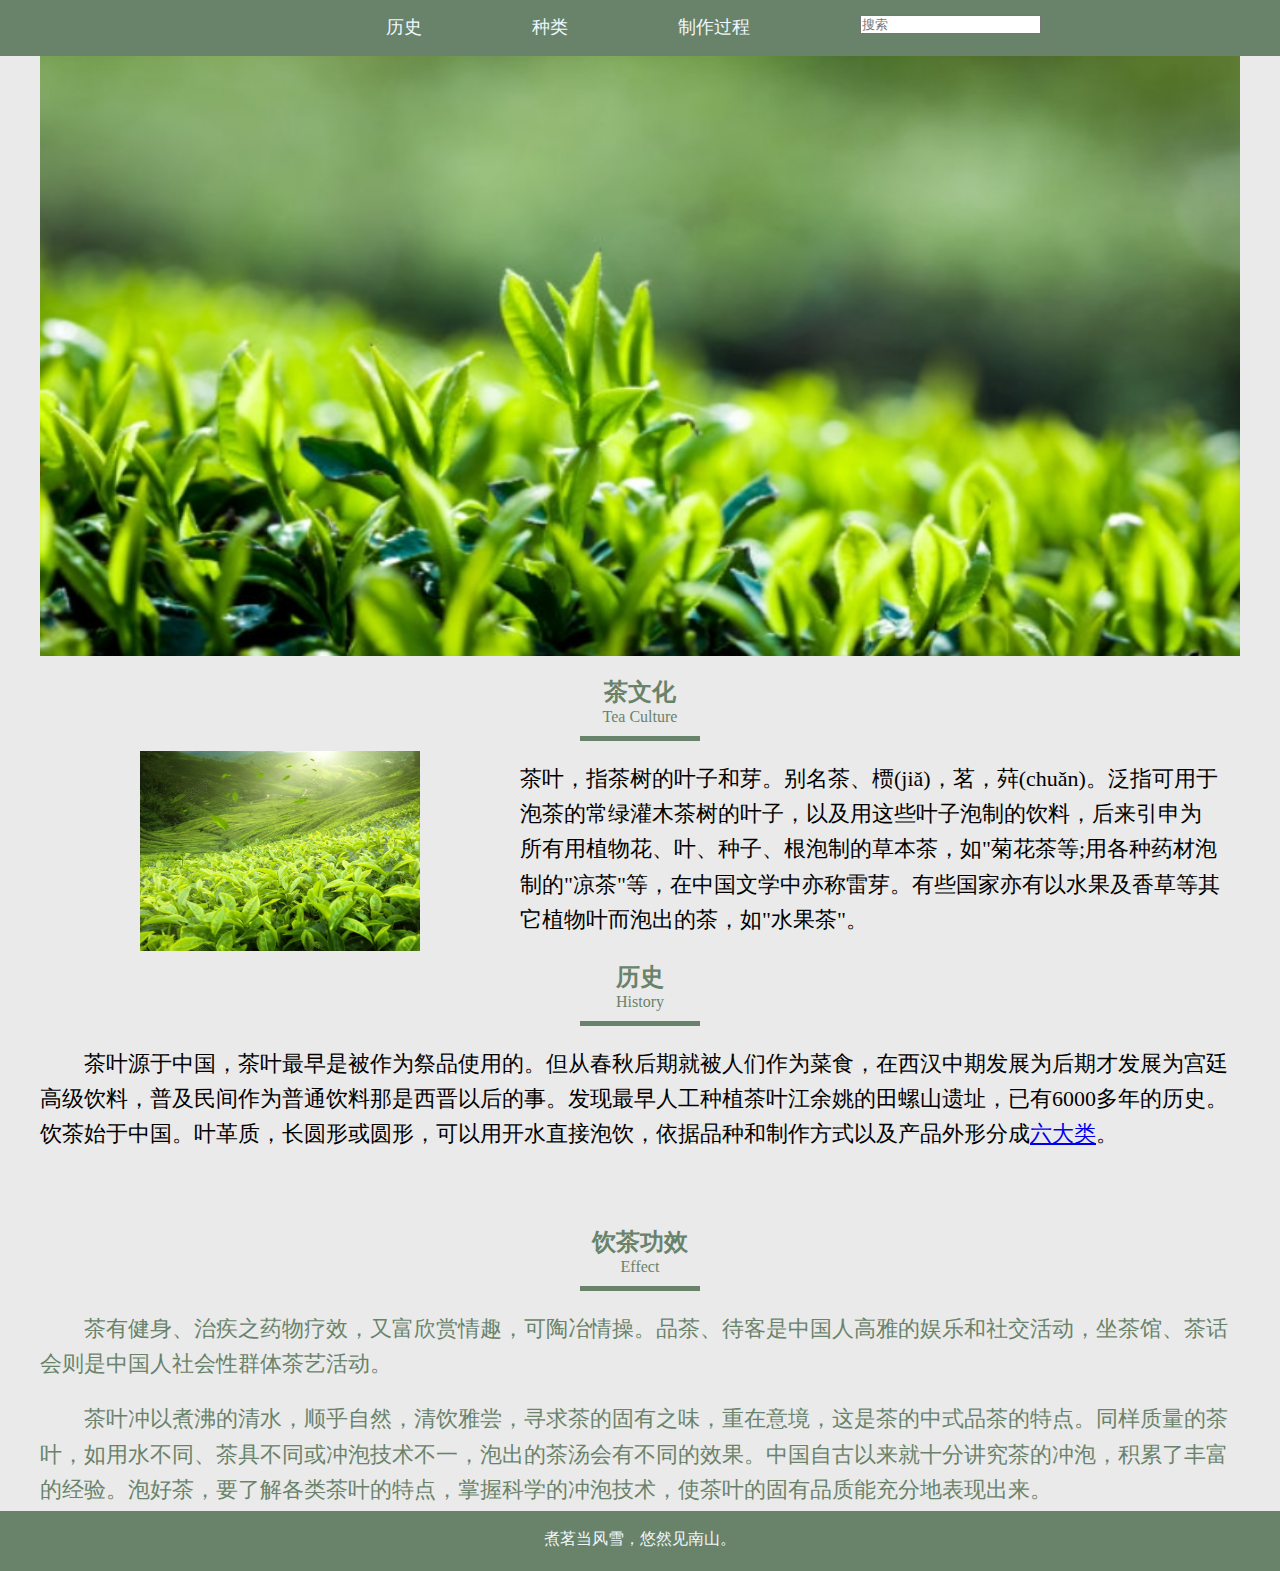
<file: index.html>
<!DOCTYPE html>
<html>
	<head>
		<meta charset="utf-8">
		<title>首页</title>
		<link href="style.css" rel="stylesheet">
	</head>
	<body>
		
		<div class="header">
			<div class="wrapper">
			<ul>
				<li><a href="index.html">历史</a></li>
				<li><a href="lei.html">种类</a></li>
				<li><a href="make.html">制作过程</a></li>
				<li class="no-boxshadow">
				<div class="search-box">
				<input type="text" placeholder="搜索">
				</div>
				</li>
			</ul>
		</div>
		</div>
		
		<div class="banner">
			<div class="wrapper">
			<div id="bao">
				<div id="photo">
				<img src="img/1.png" />
				<img src="img/2.png" />
				<img src="img/3.png" />
				<img src="img/4.png" />
				<img src="img/5.png" />
				</div>
				</div>
			</div>
		</div>
		
		<div class="content">
				<div class="wrapper">
				<div class="con">
					<h2>茶文化</h2>
					<p>Tea Culture</p>
				</div>
				
				<div class="tent">
					<img src="img/6.png" />
					<p>
						茶叶，指茶树的叶子和芽。别名茶、槚(jiǎ)，茗，荈(chuǎn)。泛指可用于泡茶的常绿灌木茶树的叶子，以及用这些叶子泡制的饮料，后来引申为所有用植物花、叶、种子、根泡制的草本茶，如"菊花茶等;用各种药材泡制的"凉茶"等，在中国文学中亦称雷芽。有些国家亦有以水果及香草等其它植物叶而泡出的茶，如"水果茶"。
					</p>
				</div>
				
				<div class="con">
				<h2>历史</h2>
				<p>History</p>
				</div>
				<div class="tent-p">
					<p>茶叶源于中国，茶叶最早是被作为祭品使用的。但从春秋后期就被人们作为菜食，在西汉中期发展为后期才发展为宫廷高级饮料，普及民间作为普通饮料那是西晋以后的事。发现最早人工种植茶叶江余姚的田螺山遗址，已有6000多年的历史。饮茶始于中国。叶革质，长圆形或圆形，可以用开水直接泡饮，依据品种和制作方式以及产品外形分成<a href="lei.html">六大类</a>。</p>
				</div>
				
				<div class="con">
				<h2>饮茶功效</h2>
				<p>Effect</p>
				</div>
				<div class="tent1">
					<p>茶有健身、治疾之药物疗效，又富欣赏情趣，可陶冶情操。品茶、待客是中国人高雅的娱乐和社交活动，坐茶馆、茶话会则是中国人社会性群体茶艺活动。</p>
					<p>茶叶冲以煮沸的清水，顺乎自然，清饮雅尝，寻求茶的固有之味，重在意境，这是茶的中式品茶的特点。同样质量的茶叶，如用水不同、茶具不同或冲泡技术不一，泡出的茶汤会有不同的效果。中国自古以来就十分讲究茶的冲泡，积累了丰富的经验。泡好茶，要了解各类茶叶的特点，掌握科学的冲泡技术，使茶叶的固有品质能充分地表现出来。</p>
				</div>
				
				</div>
		</div>
		
		<div class="fotter">
			<div class="wrapper">
				<p>煮茗当风雪，悠然见南山。</p>
			</div>
		</div>
		
		
		
		
		
		
		
		
		
		
		
		
		
		
		
		
	</body>
</html>
</file>
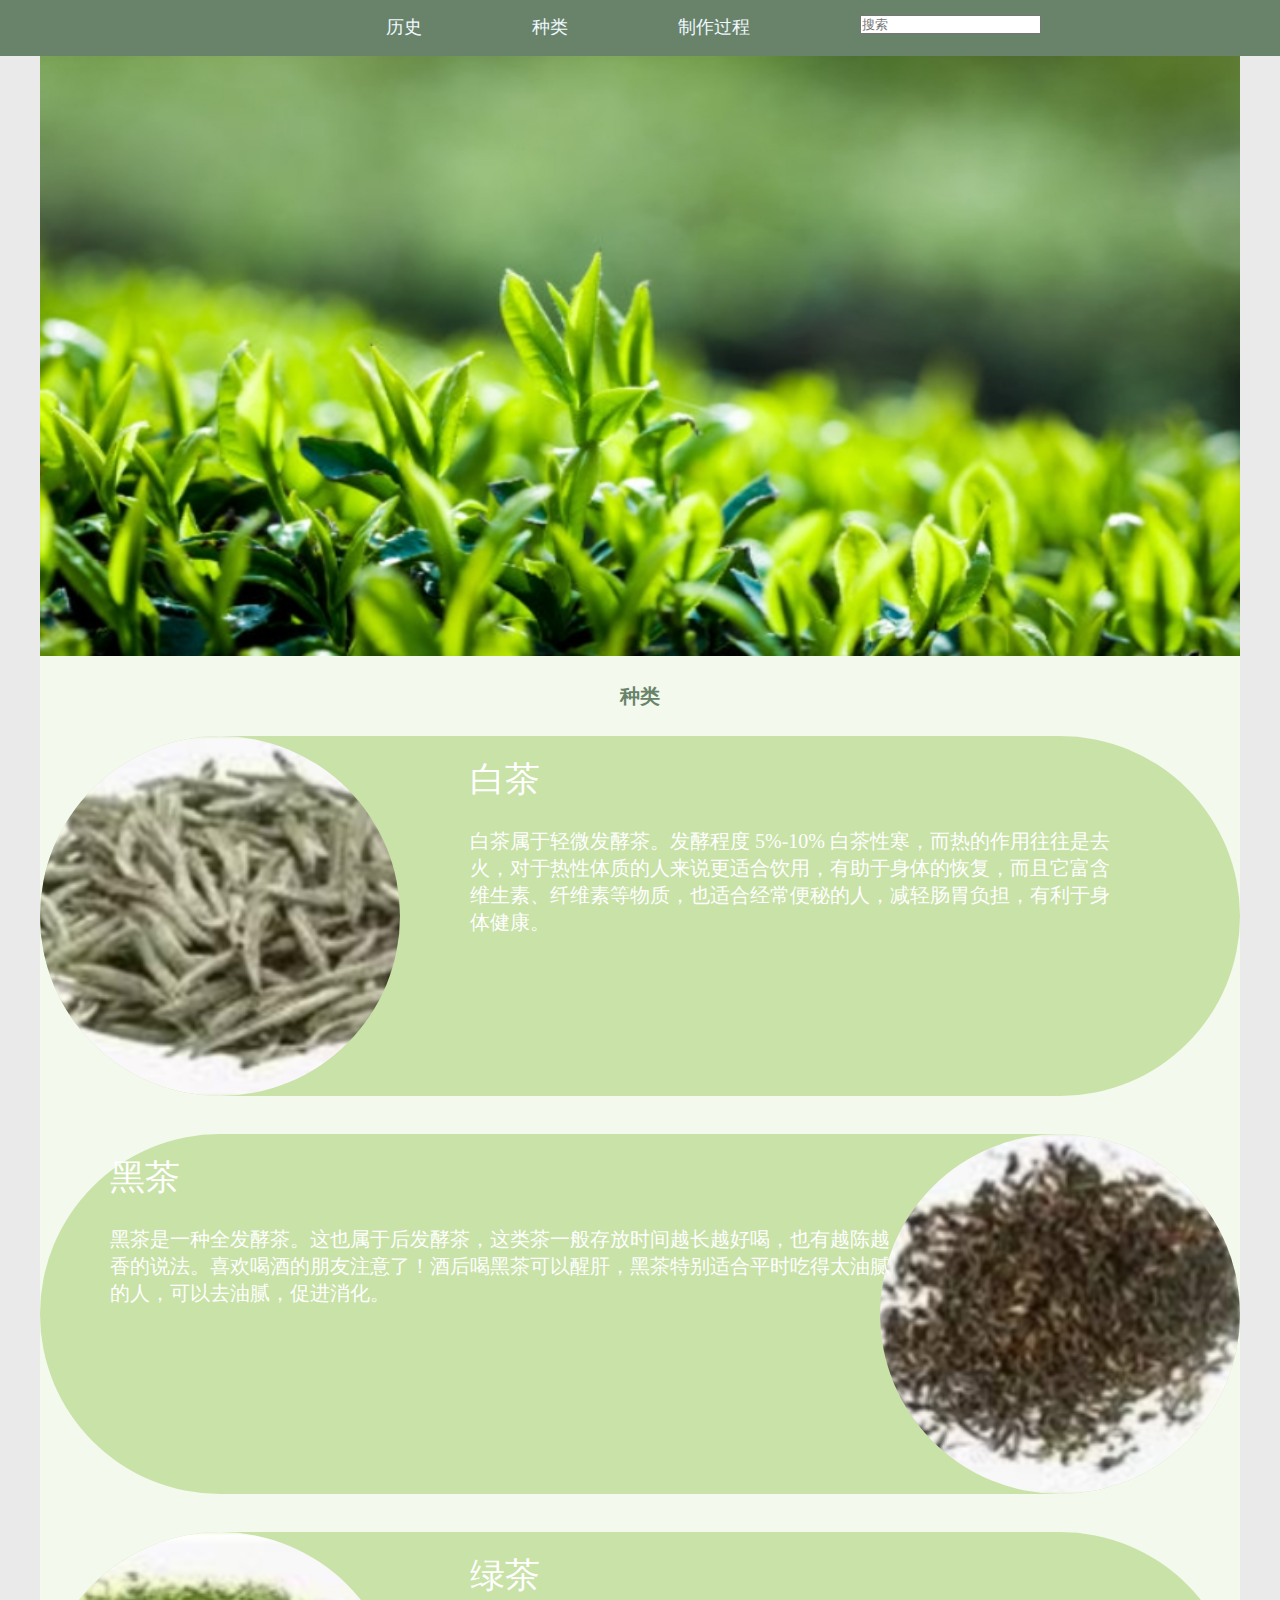
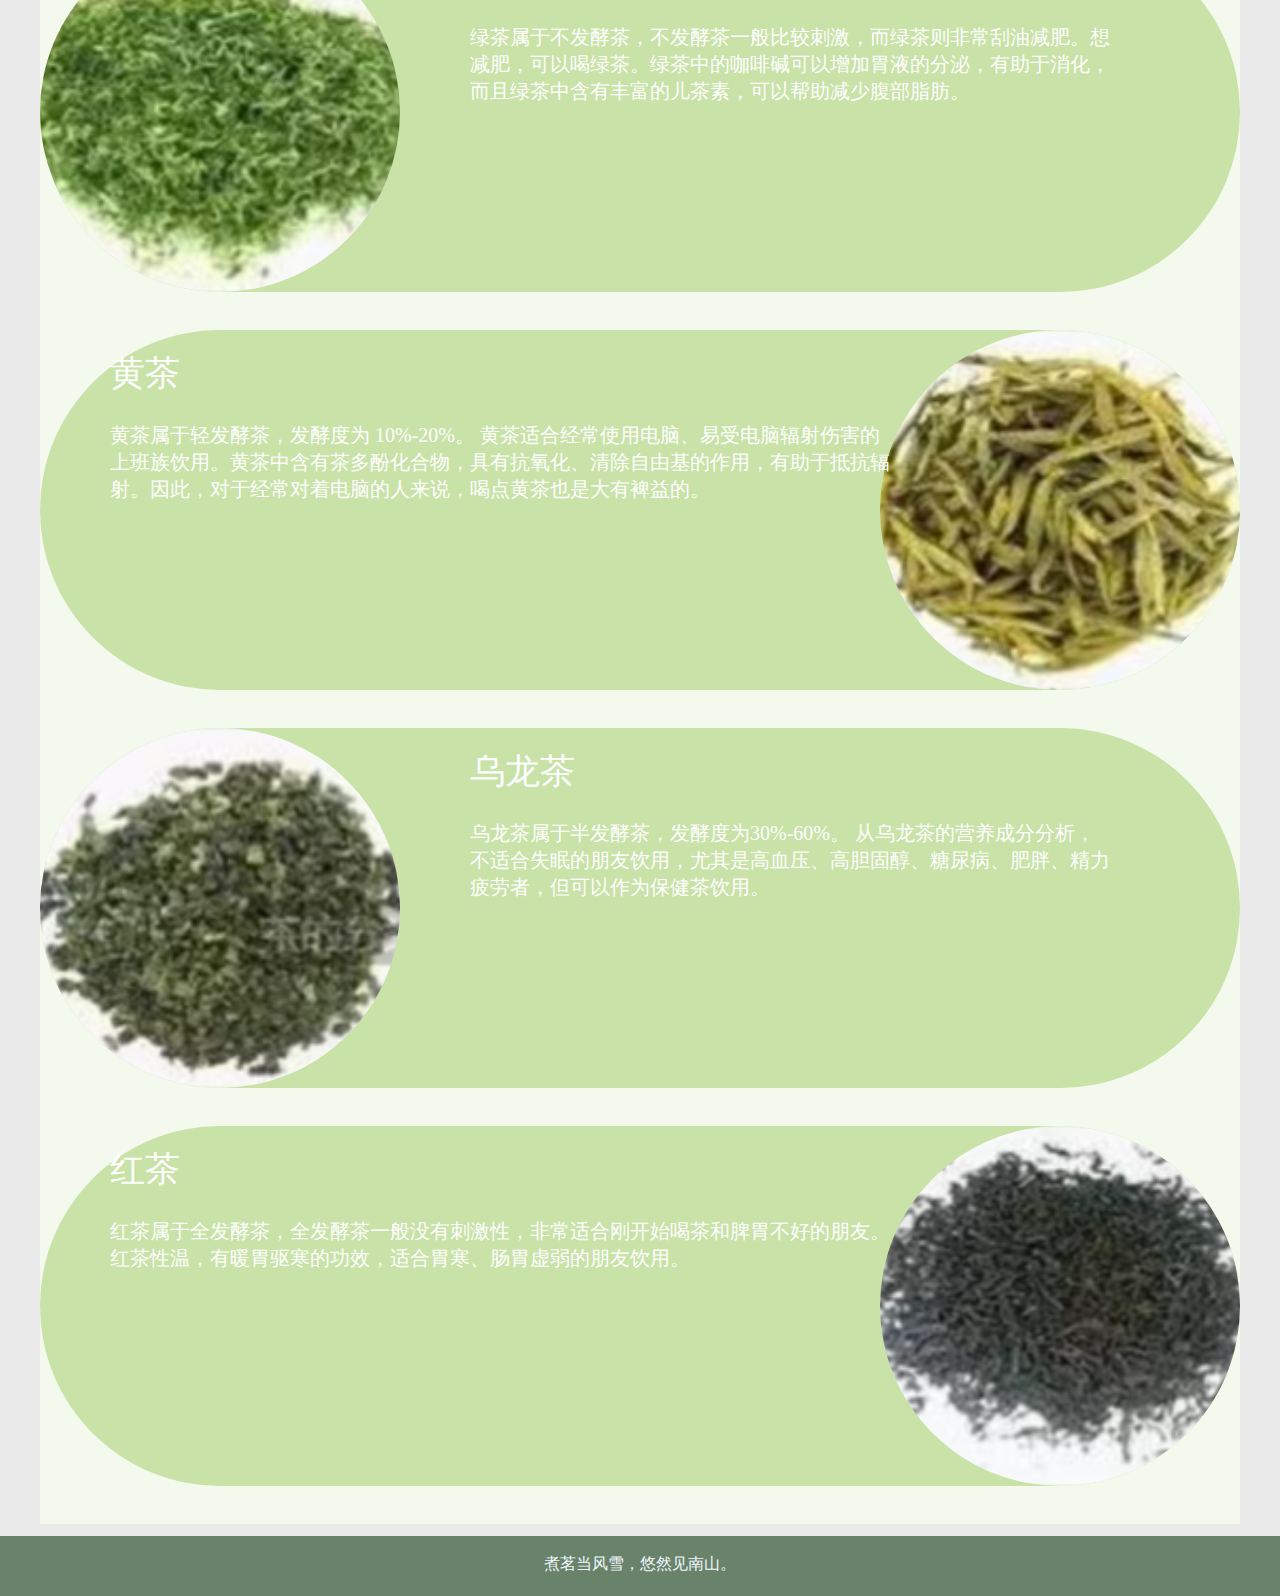
<file: lei.html>
<!DOCTYPE html>
<html>
	<head>
		<meta charset="utf-8">
		<title>种类</title>
		<link href="lei.css" rel="stylesheet">
	</head>
	<body>
				<div class="header">
			<div class="wrapper">
			<ul>
				<li><a href="index.html">历史</a></li>
				<li><a href="lei.html">种类</a></li>
				<li><a href="make.html">制作过程</a></li>
				<li class="no-boxshadow">
				<div class="search-box">
				<input type="text" placeholder="搜索">
				</div>
				</li>
			</ul>
		</div>
		</div>
		
		<div class="banner">
			<div class="wrapper">
			<div id="bao">
				<div id="photo">
				<img src="img/1.png" />
				<img src="img/2.png" />
				<img src="img/3.png" />
				<img src="img/4.png" />
				<img src="img/5.png" />
				</div>
				</div>
			</div>
		</div>
		
		<div class="content">
			<div class="wrapper">
				<h2>种类</h2>
				<div class="main">
		<ul>
			<li class="con c-1">
				<div class="pic">
				<img src="img/白茶.png" alt="白茶" ></div>
				<div class="tent">
					<p class="gyp">白茶</p>
					<p class="sp">白茶属于轻微发酵茶。发酵程度 5%-10%
                    白茶性寒，而热的作用往往是去火，对于热性体质的人来说更适合饮用，有助于身体的恢复，而且它富含维生素、纤维素等物质，也适合经常便秘的人，减轻肠胃负担，有利于身体健康。</p>
				</div>
				    
			</li>
			
			<li class="con c-2">
				<div class="pic"><img src="img/红茶.png" alt="红茶" ></div>
				<div class="tent">
					<p class="gyp">黑茶</p>
					<p class="sp">黑茶是一种全发酵茶。这也属于后发酵茶，这类茶一般存放时间越长越好喝，也有越陈越香的说法。喜欢喝酒的朋友注意了！酒后喝黑茶可以醒肝，黑茶特别适合平时吃得太油腻的人，可以去油腻，促进消化。</p>
			</li>
			
			<li class="con c-3">
				<div class="pic"><img src="img/绿茶.png" alt="绿茶" ></div>
				<div class="tent">
					<p class="gyp">绿茶</p>
					<p class="sp">绿茶属于不发酵茶，不发酵茶一般比较刺激，而绿茶则非常刮油减肥。想减肥，可以喝绿茶。绿茶中的咖啡碱可以增加胃液的分泌，有助于消化，而且绿茶中含有丰富的儿茶素，可以帮助减少腹部脂肪。</p>
			</li>
			
			<li class="con c-4">
				<div class="pic"><img src="img/黄茶.png" alt="黄茶" ></div>
				<div class="tent">
					<p class="gyp">黄茶</p>
					<p class="sp">黄茶属于轻发酵茶，发酵度为 10%-20%。
                    黄茶适合经常使用电脑、易受电脑辐射伤害的上班族饮用。黄茶中含有茶多酚化合物，具有抗氧化、清除自由基的作用，有助于抵抗辐射。因此，对于经常对着电脑的人来说，喝点黄茶也是大有裨益的。</p>
			</li>
			
			<li class="con c-5">
				<div class="pic"><img src="img/乌龙茶.png" alt="乌龙茶" ></div>
				<div class="tent">
					<p class="gyp">乌龙茶</p>
					<p class="sp">乌龙茶属于半发酵茶，发酵度为30%-60%。
                    从乌龙茶的营养成分分析，不适合失眠的朋友饮用，尤其是高血压、高胆固醇、糖尿病、肥胖、精力疲劳者，但可以作为保健茶饮用。</p>
			</li>
			
			<li class="con c-6">
				<div class="pic"><img src="img/黑茶.png" alt="黑茶" ></div>
				<div class="tent">
					<p class="gyp">红茶</p>
					<p class="sp">红茶属于全发酵茶，全发酵茶一般没有刺激性，非常适合刚开始喝茶和脾胃不好的朋友。红茶性温，有暖胃驱寒的功效，适合胃寒、肠胃虚弱的朋友饮用。</p>
			</li>
		</ul>
		
		
		
		
		
					
				
				
				
				
				
				
				
				
				
				
				
				</div>
			</div>
		</div>
		
		
		
				<div class="fotter">
			<div class="wrapper">
				<p>煮茗当风雪，悠然见南山。</p>
			</div>
		</div>
		
		
		
		
		
		
		
		
		
		
		
		
	</body>
</html>
</file>
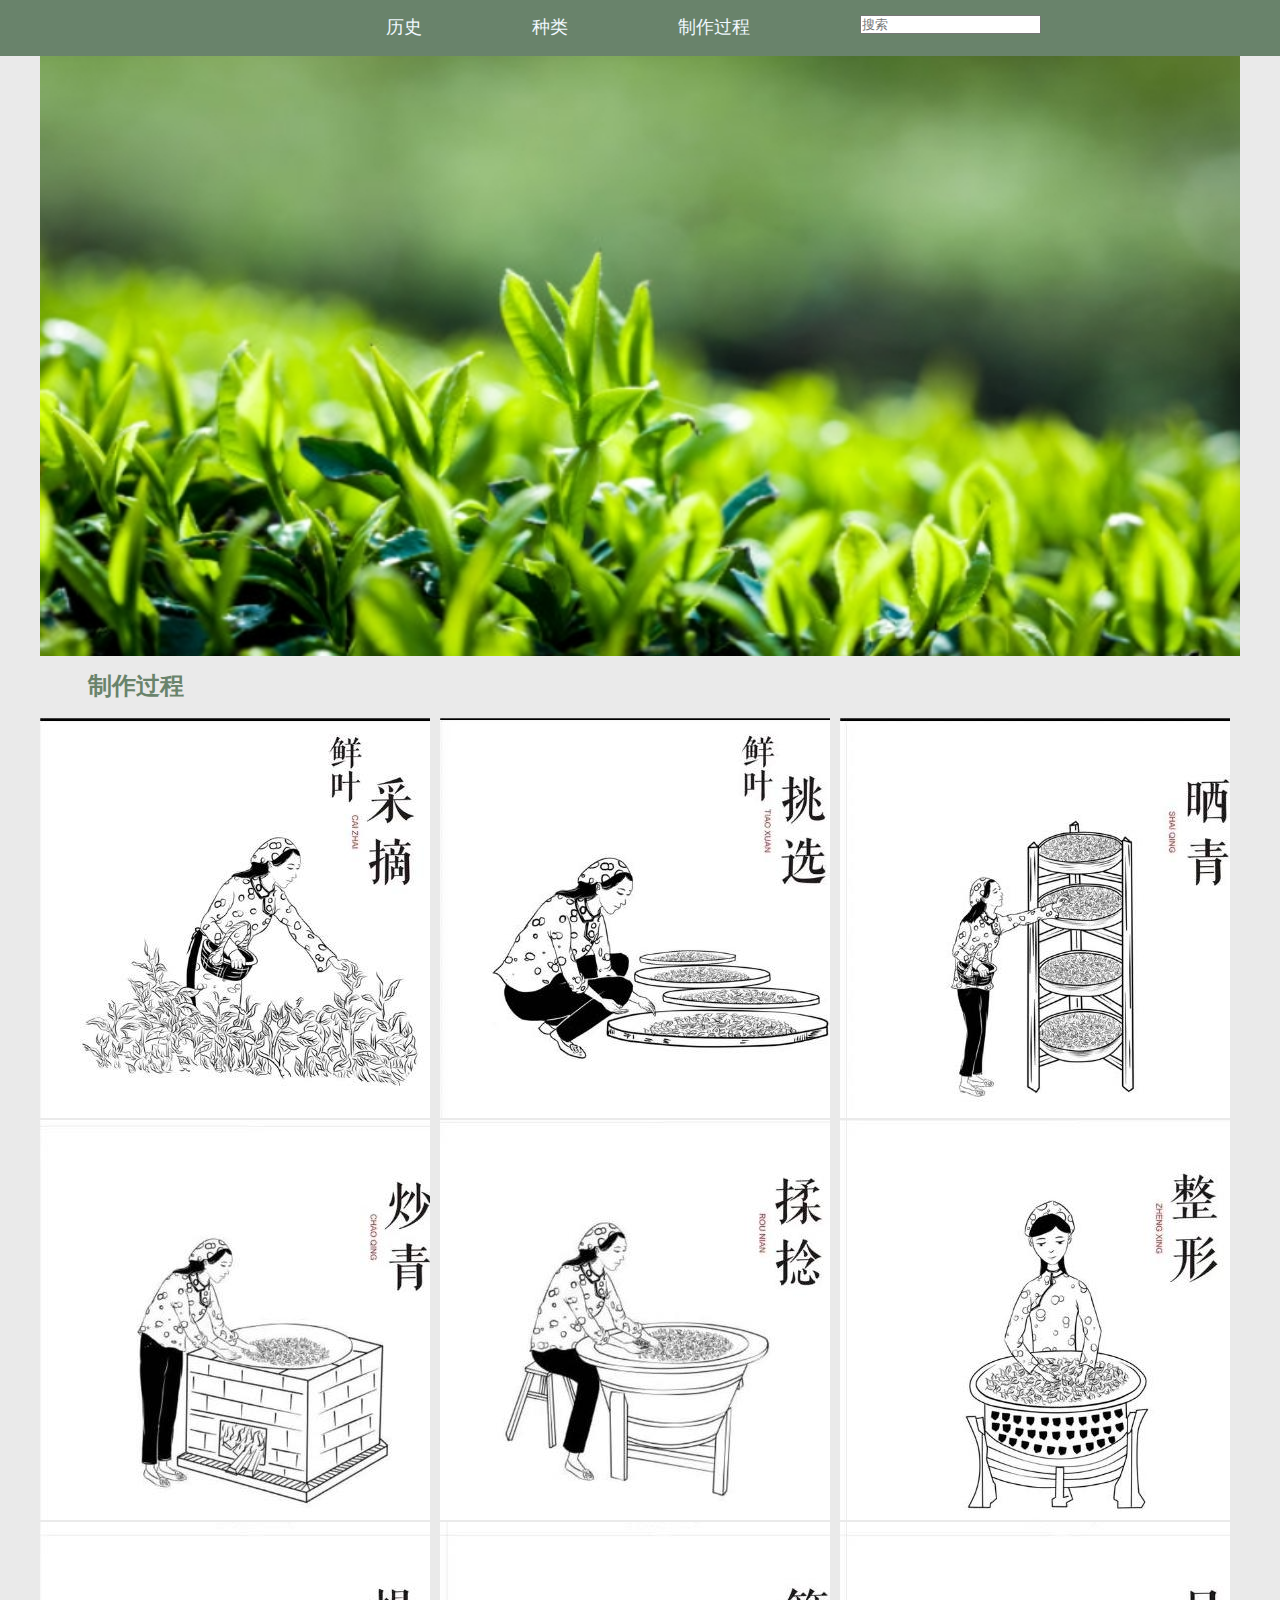
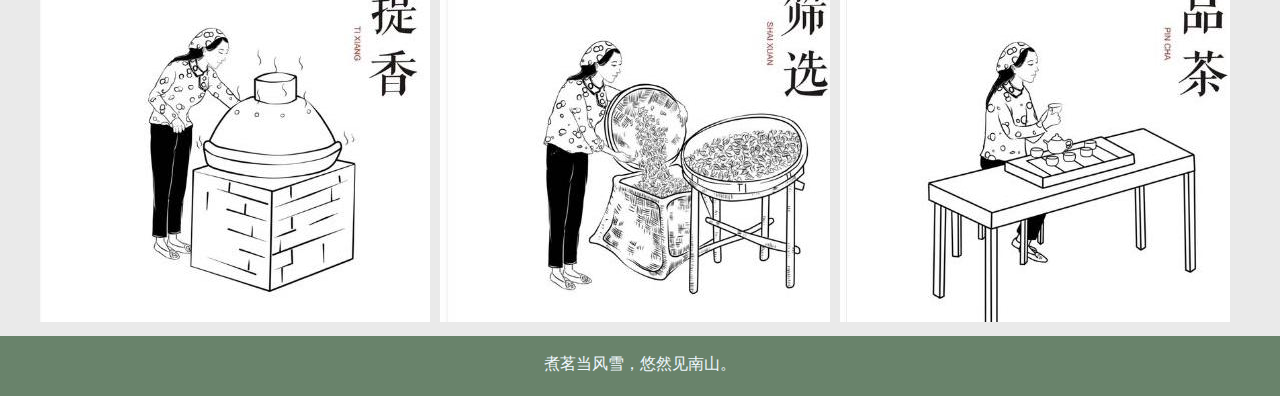
<file: make.html>
<!DOCTYPE html>
<html>
	<head>
		<meta charset="utf-8">
		<title>制作过程</title>
		<link href="make.css" rel="stylesheet">
	</head>
	<body>
				<div class="header">
			<div class="wrapper">
			<ul>
				<li><a href="index.html">历史</a></li>
				<li><a href="lei.html">种类</a></li>
				<li><a href="make.html">制作过程</a></li>
				<li class="no-boxshadow">
				<div class="search-box">
				<input type="text" placeholder="搜索">
				</div>
				</li>
			</ul>
		</div>
		</div>
		
		<div class="banner">
			<div class="wrapper">
			<div id="bao">
				<div id="photo">
				<img src="img/1.png" />
				<img src="img/2.png" />
				<img src="img/3.png" />
				<img src="img/4.png" />
				<img src="img/5.png" />
				</div>
				</div>
			</div>
		</div>
		
		<div class="content">
			<div class="wrapper">
			<h2>制作过程</h2>
			
			<div class="item">
			  <div class="product"> <img src="img/1采摘.jpg" alt="">
			  </div>
			  <div class="comment">
			    <p class="detail">根据茶种的不同要求采摘嫩梢。</p>
			  </div>
			</div>
			
			<div class="item">
			  <div class="product"> <img src="img/2挑选.jpg" alt="">
			  </div>
			  <div class="comment">
			    <p class="detail">根据茶种的嫩度与外形的不同将茶进行分类</p>
			  </div>
			</div>
			
			
			
			<div class="item">
			  <div class="product"> <img src="img/3晒青.jpg" alt="">
			  </div>
			  <div class="comment">
			    <p class="detail">让茶叶适度失水并部分氧化。</p>
			  </div>
			</div>
			
			
			
			
			<div class="item">
			  <div class="product"> <img src="img/4炒青.jpg" alt="">
			  </div>
			  <div class="comment">
			    <p class="detail">抑制茶叶继续氧化，固定茶叶色泽和香气。</p>
			  </div>
			</div>
			
			
			
			<div class="item">
			  <div class="product"> <img src="img/5揉捻.jpg" alt="">
			  </div>
			  <div class="comment">
			    <p class="detail">将萎凋后的茶叶揉捻成形，使茶叶细胞破裂，加速发酵过程。</p>
			  </div>
			</div>
			
			
			<div class="item">
			  <div class="product"> <img src="img/6整形.jpg" alt="">
			  </div>
			  <div class="comment">
			    <p class="detail">进一步去除水分，稳定品质，形成最终的干茶。</p>
			  </div>
			</div>
			
			
			<div class="item">
			  <div class="product"> <img src="img/7提香.jpg" alt="">
			  </div>
			  <div class="comment">
			    <p class="detail">适当时间分离出已吸收足够香气的茶叶。</p>
			  </div>
			</div>
			
			
			<div class="item">
			  <div class="product"> <img src="img/8筛选.jpg" alt="">
			  </div>
			  <div class="comment">
			    <p class="detail">根据茶种的颜色,匀整度与净度,香气等进行分类。</p>
			  </div>
			</div>
			
			
			<div class="item">
			  <div class="product"> <img src="img/9品茶.jpg" alt="">
			  </div>
			  <div class="comment">
			    <p class="detail">在茶叶制作完成后，通过一系列专业、系统的感官评价方法来评估和鉴赏茶的品质。</p>
			  </div>
			</div>
			
			</div>
		</div>
		
		
		<div class="fotter">
			<div class="wrapper">
				<p>煮茗当风雪，悠然见南山。</p>
			</div>
		</div>
		
		
		
		
		
		
		
		
		
	</body>
</html>
</file>
<file: style.css>
*{
	 margin: 0px;
	 padding: 0px;
}
body{
	background-color: #eaeaea;
}
.wrapper{
	margin: 0 auto;
	width: 1200px;
}
.header{
	height: 56px;
	background-color: #69836b;
}
.header ul{
display: flex;
justify-content: flex-end;
padding-left: 187px;

}
.header ul li{
	list-style: none;
	padding-top: 15px;
	padding-right: 110px;
	color: aliceblue;
}
.header ul li a{
	text-decoration: none;
	color: aliceblue;
	font-size: 18px;
}
.header ul li a:hover{
	text-decoration: underline;
	color: darkgreen;
}
.no-boxshadow{
	margin-right: 50px;
}
.search-box{
	width: 220px;
}
#bao{					
	width: 1200px;
	height: 600px;
	overflow: hidden;
}
#photo {			/*图片轮播*/
	width: 6000px;
	animation: switch 15s ease-out infinite;/*  某个元素应用了一个名为 "switch" 的动画效果，该动画将持续15秒，并且按照 ease-out 曲线进行速度变化，而且会循环播放，不断重复整个动画过程  */
}
#photo img {
	float: left;
	width: 1200px;
	height: 600px;
}
@keyframes switch {
	0%, 5% {
		margin-left: 0;
	}
	20%, 30% {
		margin-left: -1200px;
	}
	40%, 55% {
		margin-left: -2400px;
	}
	60%, 75% {
		margin-left: -3600px;
	}
	85%, 100% {
		margin-left: -4800px;
	}
}
.con{
	text-align: center;
	padding-top: 20px;
	width: 120px;
	height: 60px;
	margin: auto;
	border-bottom: #69836B 5px solid;
}
.con h2{
	color: #69836b;
}
.con h2:hover{
	color: darkgoldenrod;
}
.con p{
	color: #69836b;
}
.tent{
	width: 1200px;
	height: 200px;
}
.tent img{
	float: left;
	width: 280px;
	height: 200px;
	margin: 10px 100px 0 100px;
}
.tent p{
	display: inline-block;
	float: left;
	width: 700px;
	height: 200px;
	padding-top: 20px;
	font-size: 22px;
	line-height: 1.6em;
}
.tent-p{
	width: 1200px;
	height: 180px;
}
.tent-p p{
	display: inline-block;
	text-indent: 2em;
	padding-top: 20px;
	font-size: 22px;
	line-height: 1.6em;
}
.tent1{
	width: 1200px;
	height: 200px;
}
.tent1 p{
	display: inline-block;
	text-indent: 2em;
	padding-top: 20px;
	font-size: 22px;
	line-height: 1.6em;
	color: #69836B;
}
.fotter{
	background-color: #69836b;
	height: 60px;
	margin-top: 20px;
	text-align: center;
}
.fotter p{
	color: aliceblue;
	padding-top: 18px;
}
</file>
<file: lei.css>
* {
  margin: 0;
  padding: 0;
  box-sizing: border-box;
}

li {
  list-style: none;
}

body{
	background-color: #eaeaea;
}
.wrapper{
	margin: 0 auto;
	width: 1200px;
}
.header{
	height: 56px;
	background-color: #69836b;
}
.header ul{
display: flex;
justify-content: flex-end;
padding-left: 187px;

}
.header ul li{
	list-style: none;
	padding-top: 15px;
	padding-right: 110px;
	color: aliceblue;
}
.header ul li a{
	text-decoration: none;
	color: aliceblue;
	font-size: 18px;
}
.header ul li a:hover{
	text-decoration: underline;
	color: darkgreen;
}
.no-boxshadow{
	margin-right: 50px;
}
.search-box{
	width: 220px;
}
#bao{					
	width: 1200px;
	height: 600px;
	overflow: hidden;
}
#photo {			/*图片轮播*/
	width: 6000px;
	animation: switch 15s ease-out infinite;/*  某个元素应用了一个名为 "switch" 的动画效果，该动画将持续15秒，并且按照 ease-out 曲线进行速度变化，而且会循环播放，不断重复整个动画过程  */
}
#photo img {
	float: left;
	width: 1200px;
	height: 600px;
}
@keyframes switch {
	0%, 5% {
		margin-left: 0;
	}
	20%, 30% {
		margin-left: -1200px;
	}
	40%, 55% {
		margin-left: -2400px;
	}
	60%, 75% {
		margin-left: -3600px;
	}
	85%, 100% {
		margin-left: -4800px;
	}
}
h2{
	color: #69836b;
	line-height: 80px;
	font-size: 20px;
	text-align: center;
	background-color: #F3F9EC;
}
.main{
	background-color: #F3F9EC;
	position: absolute;
	width: 1200px;
}
.con{
	width: 100%;
	height: 360px;
	border-radius: 180px;
	background-color: #C9E2A8;
	color: #fff;
	margin-bottom: 38px;
}
.pic img{
  width: 360px;
  height: 360px;
  border-radius: 50%;
  object-fit: cover;
}
.pic:nth-child(2n+1){
	float: left;
}
.gyp {
  font-size: 35px;
  margin-bottom: 25px;
}
.sp {
  width: 1000px;
  font-size:20px;
}
.sp:hover{
	color: #008000;
}
.c-2 .pic,.c-4 .pic,.c-6 .pic{
	float: right;
}
.c-2 .sp,.c-4 .sp,.c-6 .sp{
	width: 780px;
	font-size: 20px;
}
.tent:nth-child(2n){
	position: relative;
	left: 70px;
	top: 20px;
}
.fotter{
	background-color: #69836b;
	height: 60px;
	position: relative;
	top: 2400px;
	text-align: center;
}
.fotter p{
	color: aliceblue;
	padding-top: 18px;
}
</file>
<file: make.css>
*{
	 margin: 0px;
	 padding: 0px;
}
body{
	background-color: #eaeaea;
}
.wrapper{
	margin: 0 auto;
	width: 1200px;
}
.header{
	height: 56px;
	background-color: #69836b;
}
.header ul{
display: flex;
justify-content: flex-end;
padding-left: 187px;

}
.header ul li{
	list-style: none;
	padding-top: 15px;
	padding-right: 110px;
	color: aliceblue;
}
.header ul li a{
	text-decoration: none;
	color: aliceblue;
	font-size: 18px;
}
.header ul li a:hover{
	text-decoration: underline;
	color: darkgreen;
}
.no-boxshadow{
	margin-right: 50px;
}
.search-box{
	width: 220px;
}
#bao{					
	width: 1200px;
	height: 600px;
	overflow: hidden;
}
#photo {			/*图片轮播*/
	width: 6000px;
	animation: switch 15s ease-out infinite;/*  某个元素应用了一个名为 "switch" 的动画效果，该动画将持续15秒，并且按照 ease-out 曲线进行速度变化，而且会循环播放，不断重复整个动画过程  */
}
#photo img {
	float: left;
	width: 1200px;
	height: 600px;
}
@keyframes switch {
	0%, 5% {
		margin-left: 0;
	}
	20%, 30% {
		margin-left: -1200px;
	}
	40%, 55% {
		margin-left: -2400px;
	}
	60%, 75% {
		margin-left: -3600px;
	}
	85%, 100% {
		margin-left: -4800px;
	}
}
.content h2{
	color: #69836b;
	line-height: 60px;
	text-indent: 2em;
}

.item{
	float:left;
	width:390px;
	height:400px;
	text-align:center;/*文字水平居中*/
	margin-right:10px;
	margin-top:2px;
	background-color:#FFF;
	position:relative;
	top:0px;
	overflow:hidden;
	transition: all .5s;/*Css3新增动画属性：过渡，all(默认值)指所有属性改变，整个转换过程在0.5s内完成。*/
	}
.item .comment{
	position:absolute;/*绝对定位*/
	bottom:-100px;
	width:100%;/*宽度是父元素宽度的100%*/
	height:100px;
	background-color: #006400;
	transition:all .5s;}
.item .comment .detail{
	margin-top:10px;
	color:#FFF;
	font-size:24px;}
.item:hover{
	top:-3px;
	box-shadow:0 0 15px #999;
	cursor:pointer;}
/*当鼠标悬停在类名为item的元素上时，该元素的类名为comment的子元素绝对定位，其底部与父元素底部对齐*/
.item:hover .comment{
	bottom:0px;}
	.fotter{
		background-color: #69836b;
		height: 60px;
		margin-top: 1220px;
		text-align: center;
	}
	.fotter p{
		color: aliceblue;
		padding-top: 18px;
	}
</file>
